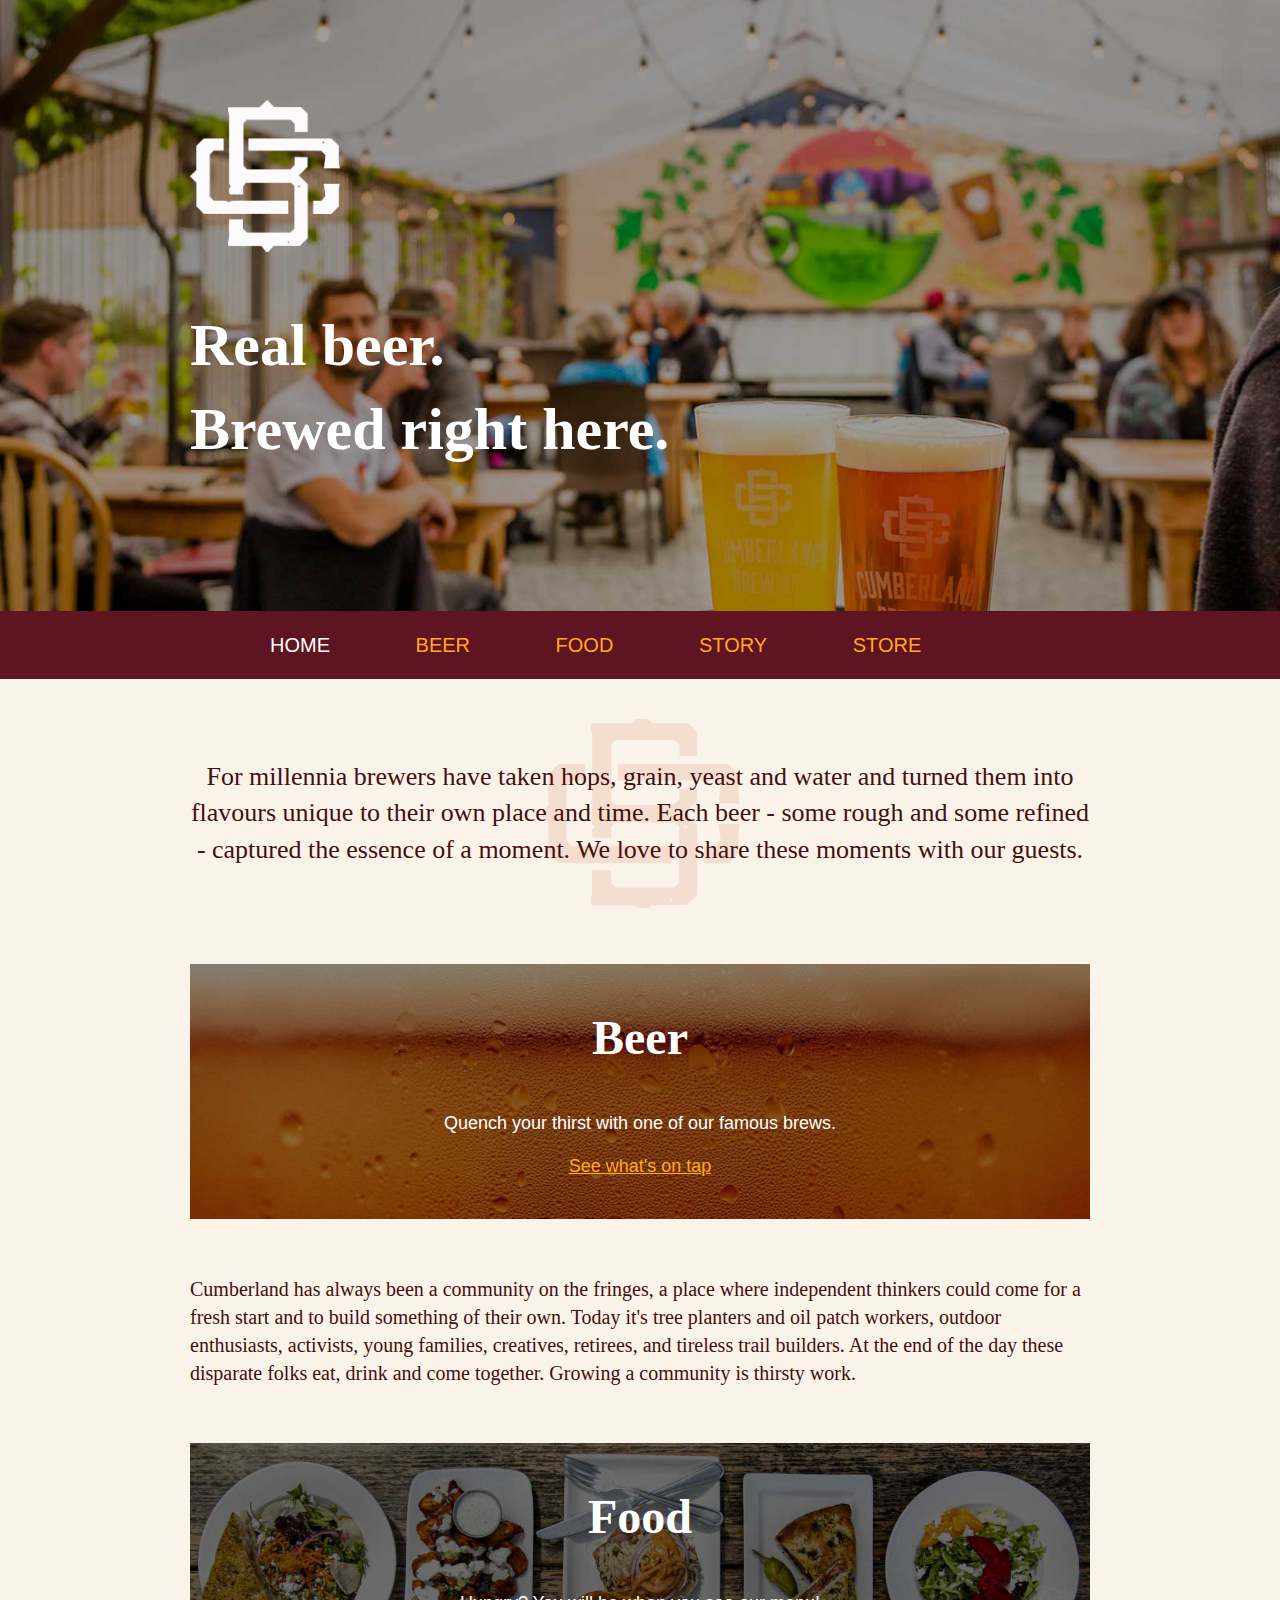
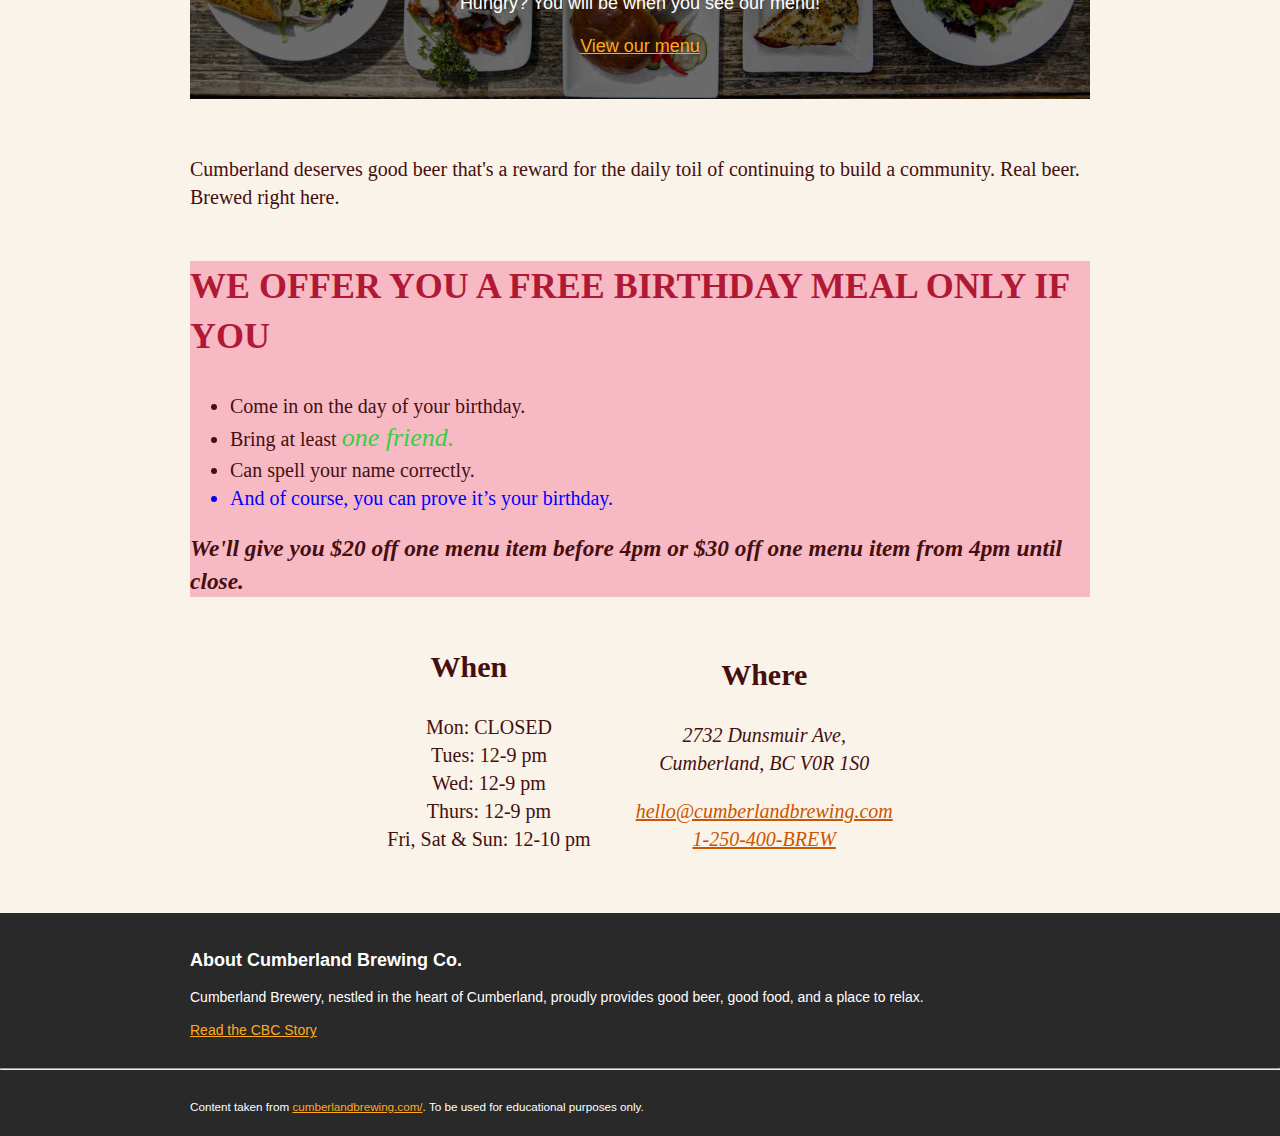
<file: index.html>
<!DOCTYPE html>
<html lang="en">
  <head>
    <meta charset="UTF-8" />
    <meta http-equiv="X-UA-Compatible" content="IE=edge" />
    <meta name="viewport" content="width=device-width, initial-scale=1.0" />
    <title>Cumberland Brewing</title>
    <link rel="stylesheet" href="style.css" />

    <!--step 3: Internal Css -->
    <style>
      .birthday-offer {
        background-color: #f7bac4;
        padding: 0px;
      }
    </style>
  </head>

  <body class="home">
    <header>
      <section>
        <img
          src="images/cbc-logo.png"
          width="150"
          alt="Cumberland Brewing Company Logo"
        />
        <h1>
          Real beer. <br />
          Brewed right here.
        </h1>
      </section>
      <nav>
        <ul>
          <li class="current-page">home</li>
          <li><a href="">Beer</a></li>
          <li><a href="">Food</a></li>
          <li><a href="story.html">Story</a></li>
          <li><a href="">Store</a></li>
        </ul>
      </nav>
    </header>

    <main>
      <p class="highlight-content">
        For millennia brewers have taken hops, grain, yeast and water and turned
        them into flavours unique to their own place and time. Each beer - some
        rough and some refined - captured the essence of a moment. We love to
        share these moments with our guests.
      </p>
      <article class="feature-link beer">
        <h2>Beer</h2>
        <p>Quench your thirst with one of our famous brews.</p>
        <a href="beer.html">See what's on tap</a>
      </article>
      <p>
        Cumberland has always been a community on the fringes, a place where
        independent thinkers could come for a fresh start and to build something
        of their own. Today it's tree planters and oil patch workers, outdoor
        enthusiasts, activists, young families, creatives, retirees, and
        tireless trail builders. At the end of the day these disparate folks
        eat, drink and come together. Growing a community is thirsty work.
      </p>
      <article class="feature-link food">
        <h2>Food</h2>
        <p>Hungry? You will be when you see our menu!</p>
        <a href="food.html">View our menu</a>
      </article>
      <p>
        Cumberland deserves good beer that's a reward for the daily toil of
        continuing to build a community. Real beer. Brewed right here.
      </p>

      <!-- Step 3: Write your own code -->

      <section class="birthday-offer">
        <!-- class selector-->
        <h2>WE OFFER YOU A FREE BIRTHDAY MEAL ONLY IF YOU</h2>
        <ul>
          <li>Come in on the day of your birthday.</li>
          <li>Bring at least <span>one friend.</span></li>
          <!--  descendant selector-->
          <li>Can spell your name correctly.</li>
          <li style="color: blue">
            And of course, you can prove it’s your birthday.
          </li>
          <!-- inline css-->
        </ul>

        <h3 id="discount">
          We'll give you $20 off one menu item before 4pm or $30 off one menu
          item from 4pm until close.
        </h3>
        <!-- id selector-->
      </section>

      <!-- Step 3: completed-->

      <section class="contact">
        <div>
          <h2>When</h2>
          <ul>
            <li>Mon: CLOSED</li>
            <li>Tues: 12-9 pm</li>
            <li>Wed: 12-9 pm</li>
            <li>Thurs: 12-9 pm</li>
            <li>Fri, Sat &amp; Sun: 12-10 pm</li>
          </ul>
        </div>
        <div>
          <h2>Where</h2>
          <address>
            <p>
              2732 Dunsmuir Ave, <br />
              Cumberland, BC V0R 1S0
            </p>
            <a href="mailto:hello@cumberlandbrewing.com"
              >hello@cumberlandbrewing.com</a
            ><br />
            <a href="tel:+1250400BREW">1-250-400-BREW</a>
          </address>
        </div>
      </section>
    </main>

    <footer>
      <div class="about">
        <h2>About Cumberland Brewing Co.</h2>
        <p>
          Cumberland Brewery, nestled in the heart of Cumberland, proudly
          provides good beer, good food, and a place to relax.
        </p>
        <a href="story.html">Read the CBC Story</a>
      </div>
      <hr />
      <div class="disclaimer">
        <small
          >Content taken from
          <a href="https://cumberlandbrewing.com/">cumberlandbrewing.com/</a>.
          To be used for educational purposes only.</small
        >
      </div>
    </footer>
  </body>
</html>
</file>
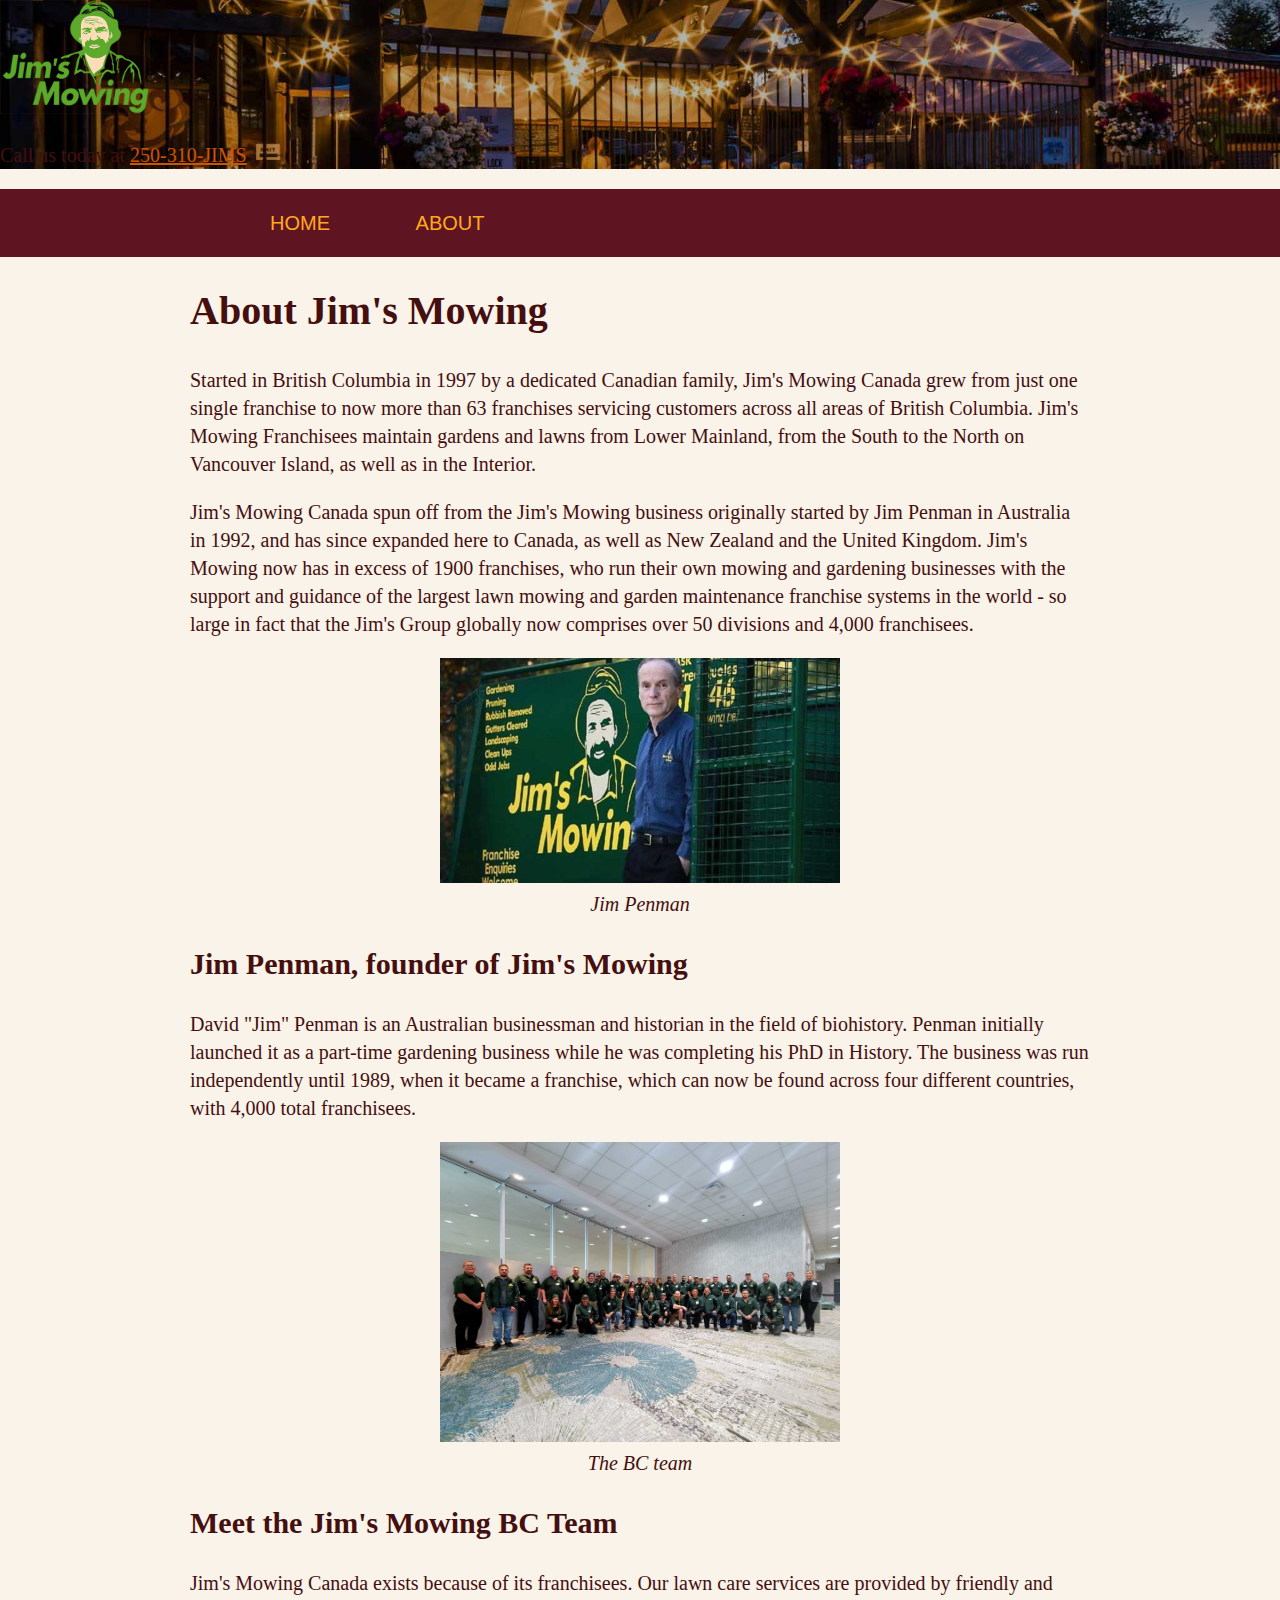
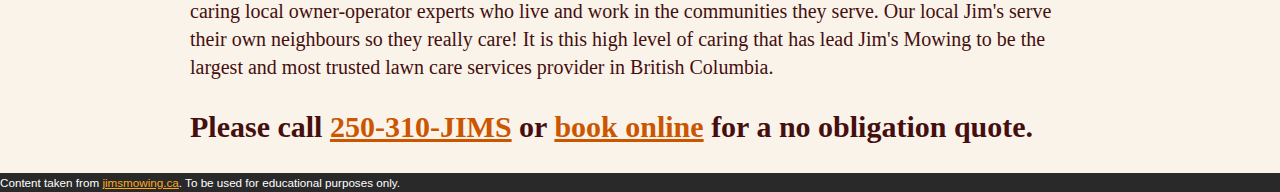
<file: about.html>
<!DOCTYPE html>
<html lang="en">

<head>
  <meta charset="UTF-8">
  <meta http-equiv="X-UA-Compatible" content="IE=edge">
  <meta name="viewport" content="width=device-width, initial-scale=1.0">
  <title>About</title>
  <link rel="stylesheet" href="style.css">
</head>

<body>
  <header>
    <img src="images/jims-mowing-logo.png" width="150" alt="Jim's Mowing Logo">
    <p>Call us today at <a href="tel:2503105467">250-310-JIMS</a></p>
  </header>
  <nav>
    <ul>
      <li><a href="index.html">home</a></li>
      <li>about</li>
    </ul>
  </nav>

  <main class="about">
    <section>
      <h1>About Jim's Mowing</h1>
      <p>Started in British Columbia in 1997 by a dedicated Canadian family, Jim's Mowing Canada grew from just one
        single franchise to now more than 63 franchises servicing customers across all areas of British Columbia. Jim's
        Mowing Franchisees maintain gardens and lawns from Lower Mainland, from the South to the North on Vancouver
        Island, as well as in the Interior.</p>
      <p>Jim's Mowing Canada spun off from the Jim's Mowing business originally started by Jim Penman in Australia in
        1992, and has since expanded here to Canada, as well as New Zealand and the United Kingdom. Jim's Mowing now has
        in excess of 1900 franchises, who run their own mowing and gardening businesses with the support and guidance of
        the largest lawn mowing and garden maintenance franchise systems in the world - so large in fact that the Jim's
        Group globally now comprises over 50 divisions and 4,000 franchisees. </p>
    </section>
    <section class="founder">
      <figure><img src="images/jim-penman-jims-mowing-founder.jpeg" width="400" alt="Jim Penman">
        <figcaption>Jim Penman</figcaption>
      </figure>
      <h2>Jim Penman, founder of Jim's Mowing</h2>
      <p>David "Jim" Penman is an Australian businessman and historian in the field of biohistory. Penman initially
        launched it as a part-time gardening business while he was completing his PhD in History. The business was run
        independently until 1989, when it became a franchise, which can now be found across four different countries,
        with 4,000 total franchisees.</p>
    </section>
    <section class="team">
      <figure><img src="images/Jims-Mowing-BC-team.jpeg" width="400" alt="Jim Penman">
        <figcaption>The BC team</figcaption>
      </figure>
      <h2>Meet the Jim's Mowing BC Team</h2>
      <p>Jim's Mowing Canada exists because of its franchisees. Our lawn care services are provided by friendly and
        caring local owner-operator experts who live and work in the communities they serve. Our local Jim's serve their
        own neighbours so they really care! It is this high level of caring that has lead Jim's Mowing to be the largest
        and most trusted lawn care services provider in British Columbia.</p>
    </section>
    <section class="cta">
      <h2>Please call <a href="tel:2503105467">250-310-JIMS</a> or <a href="request-a-quote.html">book online</a> for a
        no obligation quote.</h2>
    </section>
  </main>
  <footer>
    <small>Content taken from <a href="https://jimsmowing.ca/">jimsmowing.ca</a>. To be used for educational purposes
      only.</small>
  </footer>
</body>

</html>
</file>
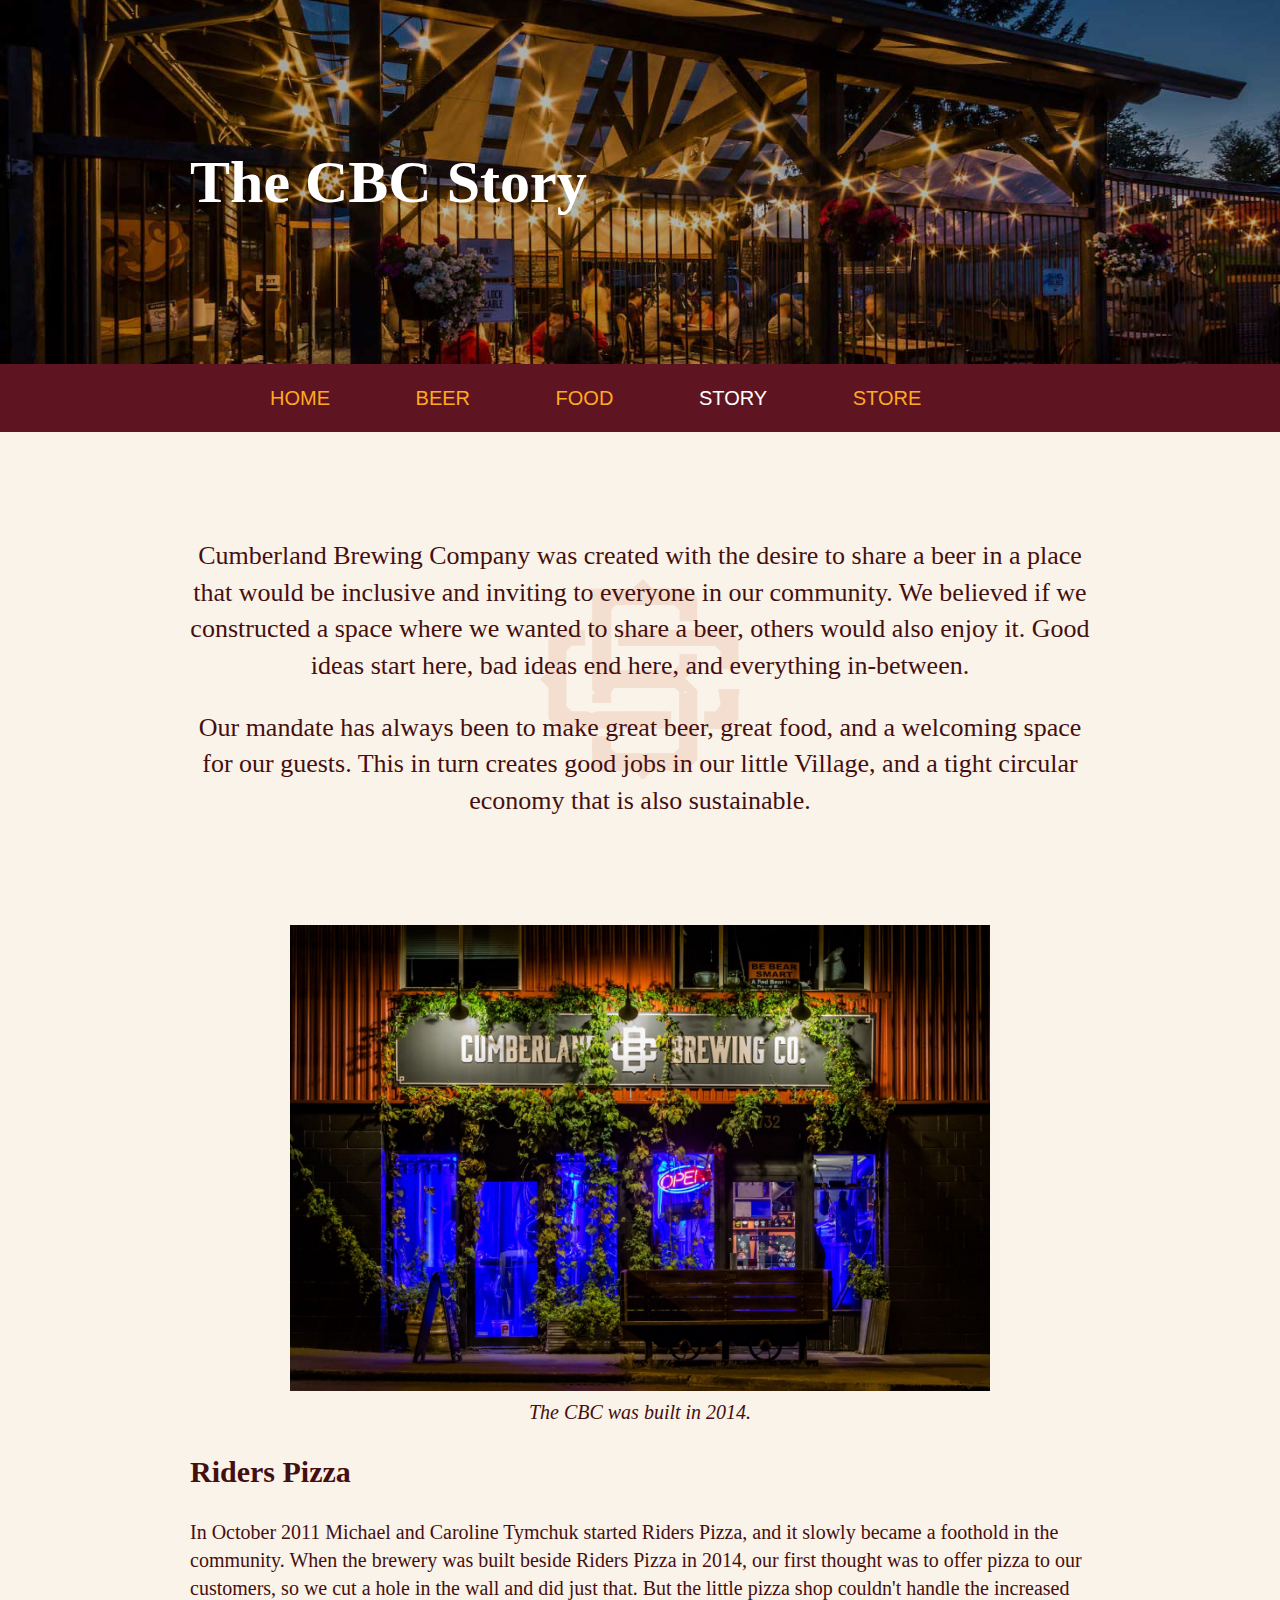
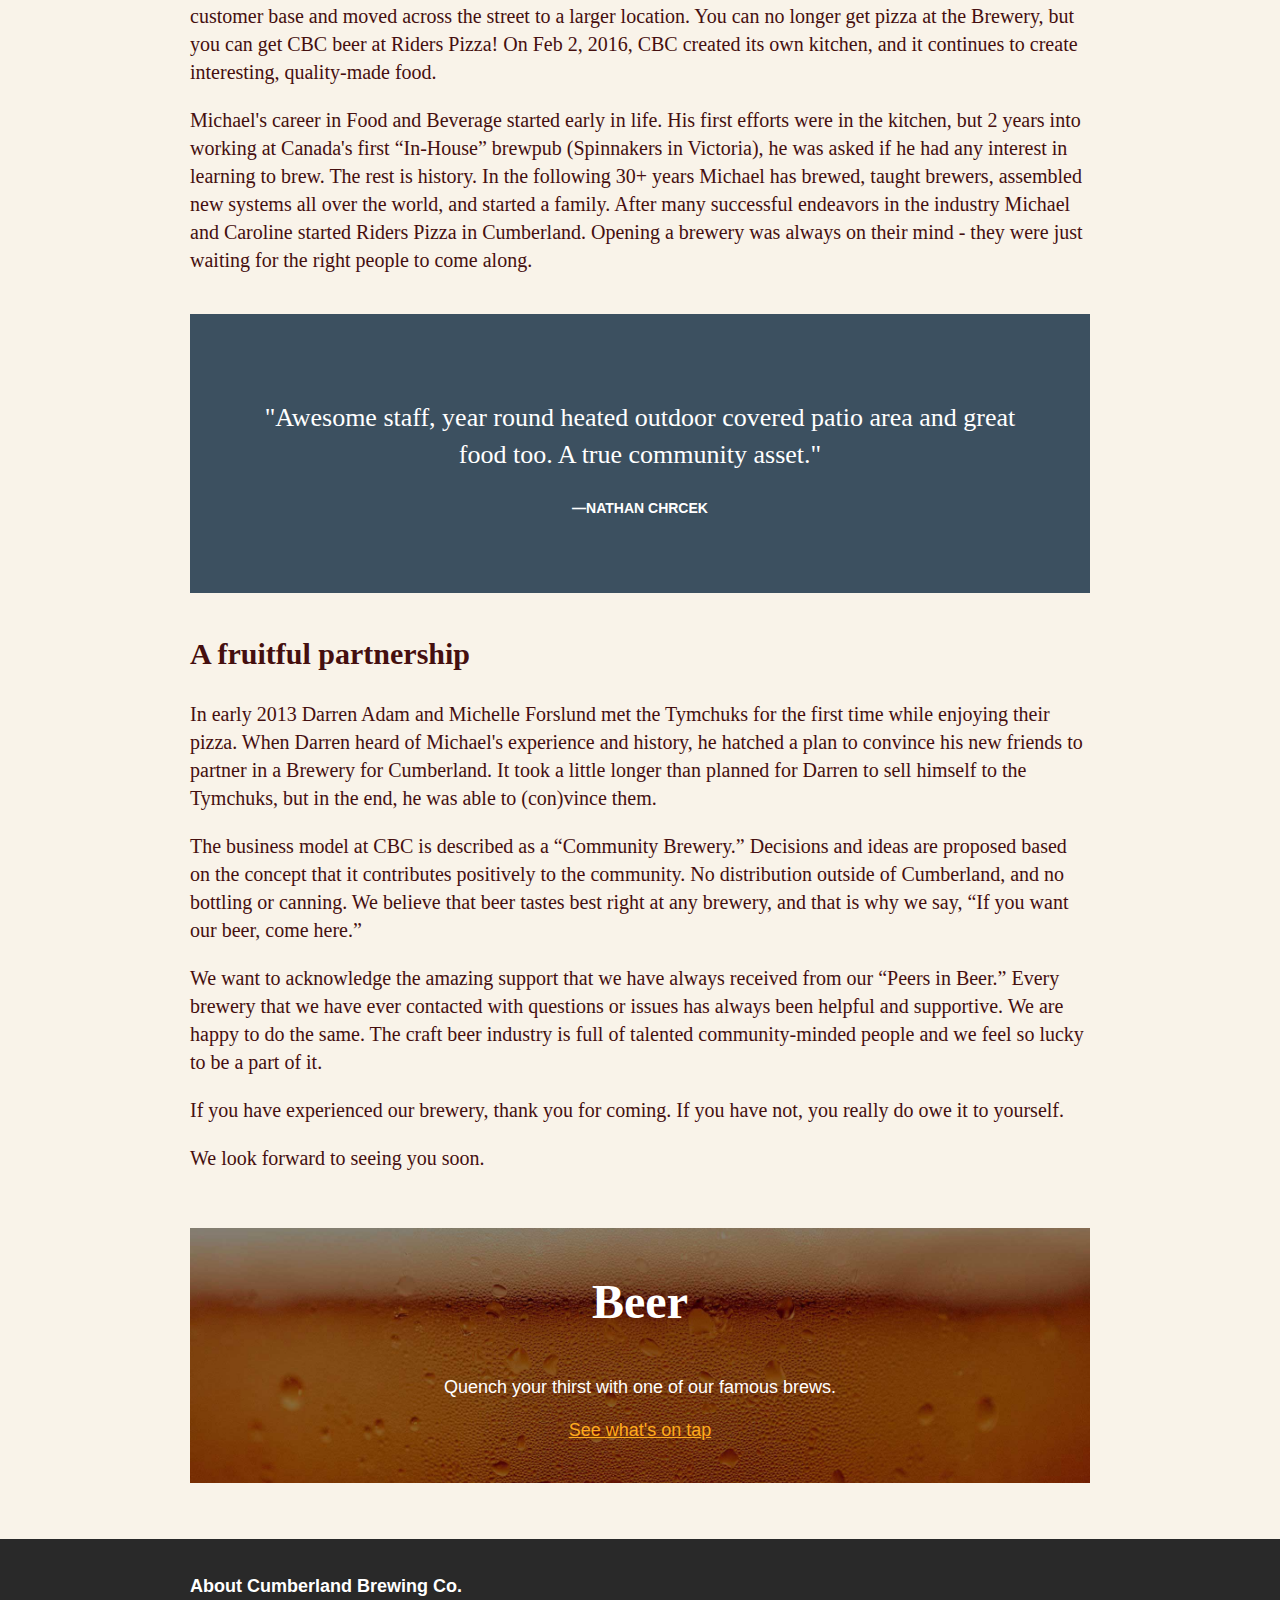
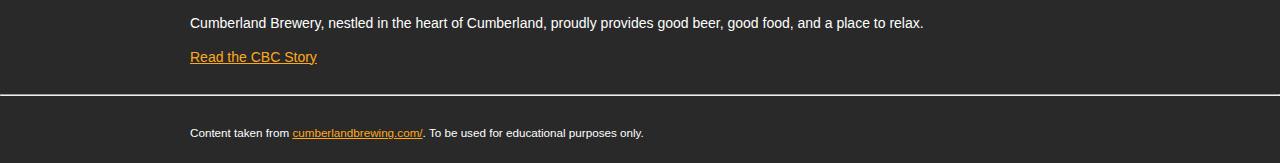
<file: story.html>
<!DOCTYPE html>
<html lang="en">
  <head>
    <meta charset="UTF-8" />
    <meta http-equiv="X-UA-Compatible" content="IE=edge" />
    <meta name="viewport" content="width=device-width, initial-scale=1.0" />
    <title>Cumberland Brewing</title>
    <link rel="stylesheet" href="style.css" />
  </head>

  <body>
    <header>
      <section>
        <h1>The CBC Story</h1>
      </section>
      <nav>
        <ul>
          <li><a href="index.html">home</a></li>
          <li><a href="">Beer</a></li>
          <li><a href="">Food</a></li>
          <li class="current-page">Story</li>
          <li><a href="">Store</a></li>
        </ul>
      </nav>
    </header>

    <main>
      <div class="highlight-content">
        <p>
          Cumberland Brewing Company was created with the desire to share a beer
          in a place that would be inclusive and inviting to everyone in our
          community. We believed if we constructed a space where we wanted to
          share a beer, others would also enjoy it. Good ideas start here, bad
          ideas end here, and everything in-between.
        </p>
        <p>
          Our mandate has always been to make great beer, great food, and a
          welcoming space for our guests. This in turn creates good jobs in our
          little Village, and a tight circular economy that is also sustainable.
        </p>
      </div>
      <figure>
        <img src="images/story.jpg" width="700" />
        <figcaption>The CBC was built in 2014.</figcaption>
      </figure>
      <h2>Riders Pizza</h2>
      <p>
        In October 2011 Michael and Caroline Tymchuk started Riders Pizza, and
        it slowly became a foothold in the community. When the brewery was built
        beside Riders Pizza in 2014, our first thought was to offer pizza to our
        customers, so we cut a hole in the wall and did just that. But the
        little pizza shop couldn't handle the increased customer base and moved
        across the street to a larger location. You can no longer get pizza at
        the Brewery, but you can get CBC beer at Riders Pizza! On Feb 2, 2016,
        CBC created its own kitchen, and it continues to create interesting,
        quality-made food.
      </p>
      <p>
        Michael's career in Food and Beverage started early in life. His first
        efforts were in the kitchen, but 2 years into working at Canada's first
        “In-House” brewpub (Spinnakers in Victoria), he was asked if he had any
        interest in learning to brew. The rest is history. In the following 30+
        years Michael has brewed, taught brewers, assembled new systems all over
        the world, and started a family. After many successful endeavors in the
        industry Michael and Caroline started Riders Pizza in Cumberland.
        Opening a brewery was always on their mind - they were just waiting for
        the right people to come along.
      </p>
      <blockquote>
        <p>
          "Awesome staff, year round heated outdoor covered patio area and great
          food too. A true community asset."
        </p>
        <p class="author">—Nathan Chrcek</p>
      </blockquote>
      <h2>A fruitful partnership</h2>
      <p>
        In early 2013 Darren Adam and Michelle Forslund met the Tymchuks for the
        first time while enjoying their pizza. When Darren heard of Michael's
        experience and history, he hatched a plan to convince his new friends to
        partner in a Brewery for Cumberland. It took a little longer than
        planned for Darren to sell himself to the Tymchuks, but in the end, he
        was able to (con)vince them.
      </p>
      <p>
        The business model at CBC is described as a “Community Brewery.”
        Decisions and ideas are proposed based on the concept that it
        contributes positively to the community. No distribution outside of
        Cumberland, and no bottling or canning. We believe that beer tastes best
        right at any brewery, and that is why we say, “If you want our beer,
        come here.”
      </p>
      <p>
        We want to acknowledge the amazing support that we have always received
        from our “Peers in Beer.” Every brewery that we have ever contacted with
        questions or issues has always been helpful and supportive. We are happy
        to do the same. The craft beer industry is full of talented
        community-minded people and we feel so lucky to be a part of it.
      </p>
      <p>
        If you have experienced our brewery, thank you for coming. If you have
        not, you really do owe it to yourself.
      </p>
      <p>We look forward to seeing you soon.</p>
      <article class="feature-link beer">
        <h2>Beer</h2>
        <p>Quench your thirst with one of our famous brews.</p>
        <a href="beer.html">See what's on tap</a>
      </article>
    </main>

    <footer>
      <div class="about">
        <h2>About Cumberland Brewing Co.</h2>
        <p>
          Cumberland Brewery, nestled in the heart of Cumberland, proudly
          provides good beer, good food, and a place to relax.
        </p>
        <a href="story.html">Read the CBC Story</a>
      </div>
      <hr />
      <div class="disclaimer">
        <small
          >Content taken from
          <a href="https://cumberlandbrewing.com/">cumberlandbrewing.com/</a>.
          To be used for educational purposes only.</small
        >
      </div>
    </footer>
  </body>
</html>
</file>
<file: style.css>
/* ======== GENERAL STYLES ========= */
* {
  box-sizing: border-box;
}

body {
  font-family: serif;
  margin: 0;
  color: #450f0f;
  background-color: #f9f3e9;
  font-size: 20px;
  line-height: 1.4;
}

header section,
nav ul,
main,
footer div {
  width: 900px;
  margin: auto;
}

a {
  color: #cc5500;
}

/* ------- HEADERS ------- */

/* the header on every page */
header {
  background-image: url(images/outside.jpg);
  background-size: cover;
  background-position: center;
}

/* a section of content inside the header on every page */
header section {
  padding: 100px 0;
  color: white;
  font-size: 30px;
}

/* the homepage header only */
.home header {
  background-image: url(images/patio.jpg);
}

/* a section of content inside the homepage header only */
.home header {
  font-size: 20px;
}

/* ------- NAVIGATION ------- */

/* the navigation */
nav {
  background-color: #5f1422;
  color: white;
  font-family: sans-serif;
  text-transform: uppercase;
  color: #ffaa1d;
  /* text-align: center; */
}

/* a list in the navigation */
nav ul {
  list-style-type: none;
}

/* a list item in the navigation */
nav li {
  display: inline-block;
  padding: 20px 40px;
}

/* an anchor in the navigation */
nav a {
  color: #ffaa1d;
  text-decoration: none;
}

/* the current page in the navigation */
nav .current-page {
  color: white;
}

/* ------- FOOTER ------- */

/* the footer */

footer {
  font-family: sans-serif;
  background-color: #292929;
  color: white;
  font-size: 14px;
  text-align: left;
}

/* the sections of content inside the footer */
footer div {
  padding: 20px 0;
}

/* a level 2 heading inside the footer */
footer h2 {
  font-size: 18px;
}

/* an anchor inside the footer */
footer a {
  color: #ffaa1d;
}

/* ======== CONTENT BLOCKS ========= */

/* ------- HIGHLIGHT BLOCK ------- */

/* the groups of content that are highlighted because they are page introductions */
.highlight-content {
  text-align: center;
  padding: 40px 0;
  margin: 40px auto;
  font-size: 26px;
  line-height: 1.4;
  background-image: url(images/cbc-logo-orange.png);
  background-size: 200px 200px;
  background-repeat: no-repeat;
  background-position: center;
}

/* ------- FEATURE BLOCK ------- */

/* the self-contained groups of content that advertise another part of the website  */
.feature-link {
  font-size: 18px;
  padding: 40px;
  margin: 56px 0;
  background-color: #597184;
  color: white;
  font-family: sans-serif;
  background-size: cover;
  background-position: center;
  text-align: center;
}

/* a level 2 heading inside the self-contained groups of content that advertise another part of the website */
.feature-link h2 {
  font-size: 48px;
  font-family: serif;
  margin-top: 0;
}

/* an anchor inside the self-contained groups of content that advertise another part of the website */
.feature-link a {
  color: #ffaa1d;
}

/* the self-contained group of content that advertises the beer page  */
.beer {
  background-image: url(images/beer.jpg);
}

/* the self-contained group of content that advertises the food page  */
.food {
  background-image: url(images/food.jpg);
}

/* ------- CONTACT BLOCK ------- */

/* the group of content that includes contact information */
.contact {
  margin: 0 0 40px;
  text-align: center;
}

/* a div element inside the group of content that includes contact information */
.contact div {
  display: inline-block;
  padding-right: 40px;
}

/* a list inside the group of content that includes contact information */
.contact div li {
  list-style-type: none;
}

/* ------- EDITORIAL IMAGE ------- */

/* a self-contained group of content that includes an image and a caption */
figure {
  text-align: center;
}

/* a caption inside a self-contained group of content that includes an image and a caption */

figcaption {
  font-style: italic;
}

/* ------- QUOTES ------- */

/* an element that indicates that the enclosed text is an extended quotation */

blockquote {
  background-color: #3c5060;
  color: white;
  padding: 60px;
  width: 900px;
  margin: 0 auto 40px auto;
  text-align: center;
  font-size: 26px;
  margin: 40px 0;
}

/* the author of the quotation */

blockquote .author {
  text-transform: uppercase;
  font-weight: bold;
  font-family: sans-serif;
  font-size: 14px;
}

/* step 2 completed */

/* Step 3 */

.birthday-offer h2 {
  font-size: 36px;
  font-family: serif;
  margin-top: 50px;
  color: #b11834;
}

.birthday-offer li span {
  font-size: 26px;
  font-style: italic;
  font-family: serif;
  margin-top: 50px;
  color: #37ce41;
}

#discount {
  font-style: italic;
  font-family: serif;
  margin-top: 10px;
}

/* Step 3  completed */
</file>
